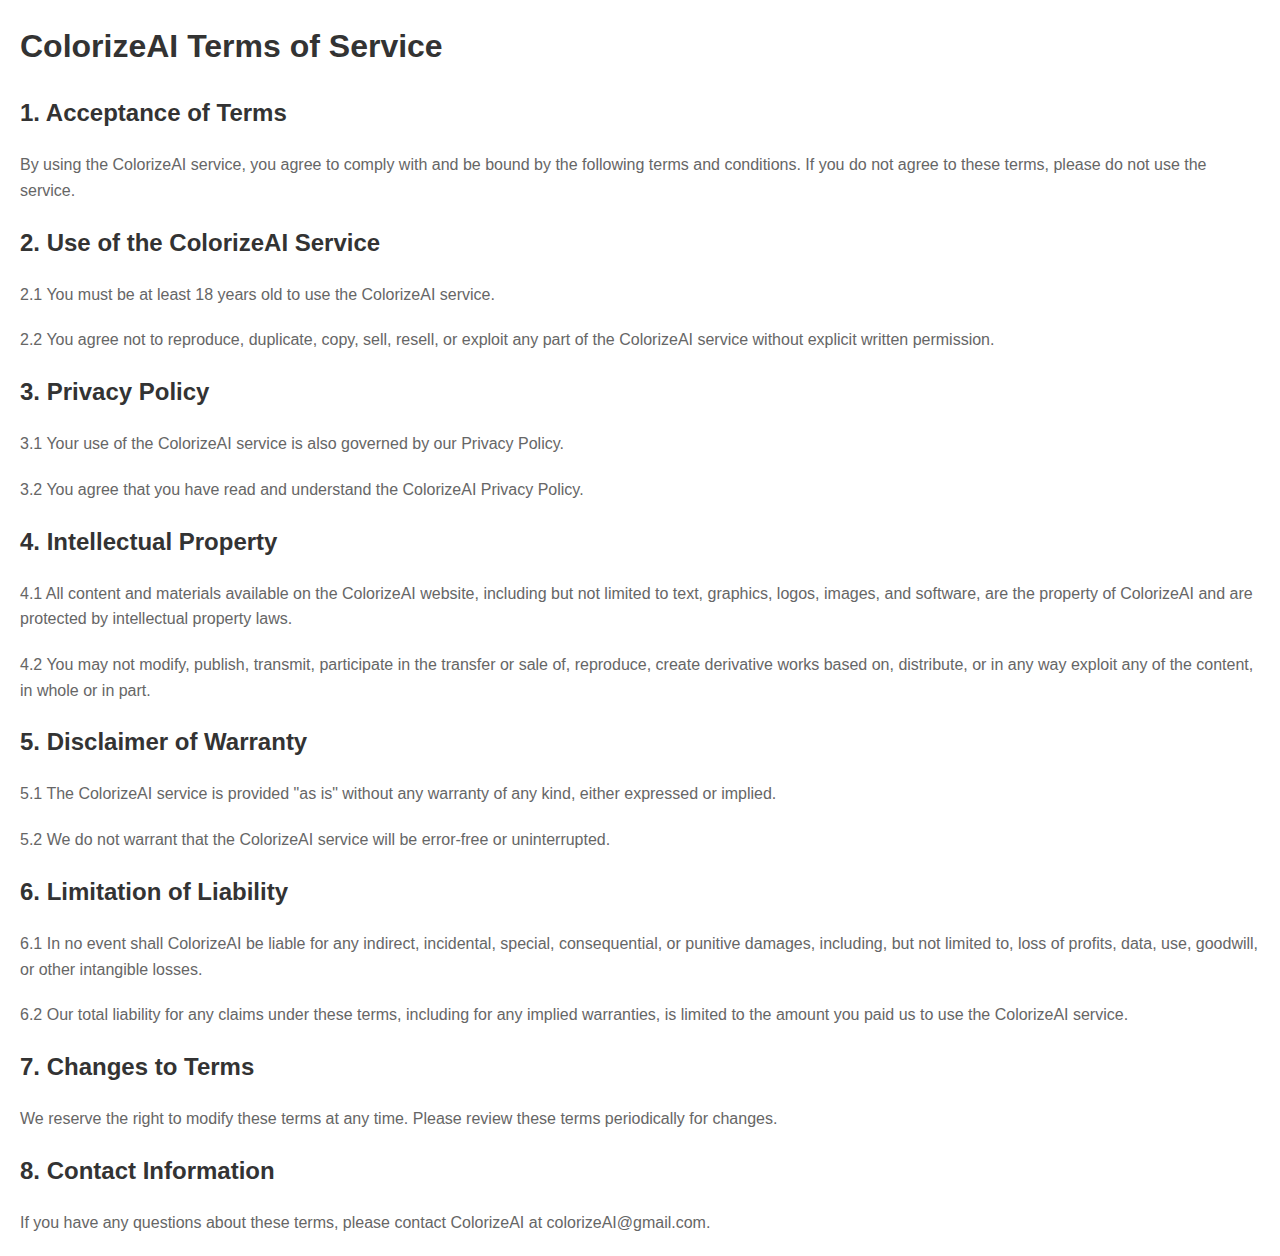
<file: templates/terms.html>
<!DOCTYPE html>
<html lang="en">
<head>
    <meta charset="UTF-8">
    <meta name="viewport" content="width=device-width, initial-scale=1.0">
    <title>ColorizeAI Terms of Service</title>
    <style>
        body {
            font-family: 'Arial', sans-serif;
            margin: 20px;
            line-height: 1.6;
        }

        h1, h2 {
            color: #333;
        }

        p {
            color: #666;
            margin-bottom: 20px;
        }
    </style>
</head>
<body>

<h1>ColorizeAI Terms of Service</h1>

<h2>1. Acceptance of Terms</h2>
<p>By using the ColorizeAI service, you agree to comply with and be bound by the following terms and conditions. If you do not agree to these terms, please do not use the service.</p>

<h2>2. Use of the ColorizeAI Service</h2>
<p>2.1 You must be at least 18 years old to use the ColorizeAI service.</p>
<p>2.2 You agree not to reproduce, duplicate, copy, sell, resell, or exploit any part of the ColorizeAI service without explicit written permission.</p>

<h2>3. Privacy Policy</h2>
<p>3.1 Your use of the ColorizeAI service is also governed by our Privacy Policy.</p>
<p>3.2 You agree that you have read and understand the ColorizeAI Privacy Policy.</p>

<h2>4. Intellectual Property</h2>
<p>4.1 All content and materials available on the ColorizeAI website, including but not limited to text, graphics, logos, images, and software, are the property of ColorizeAI and are protected by intellectual property laws.</p>
<p>4.2 You may not modify, publish, transmit, participate in the transfer or sale of, reproduce, create derivative works based on, distribute, or in any way exploit any of the content, in whole or in part.</p>

<h2>5. Disclaimer of Warranty</h2>
<p>5.1 The ColorizeAI service is provided "as is" without any warranty of any kind, either expressed or implied.</p>
<p>5.2 We do not warrant that the ColorizeAI service will be error-free or uninterrupted.</p>

<h2>6. Limitation of Liability</h2>
<p>6.1 In no event shall ColorizeAI be liable for any indirect, incidental, special, consequential, or punitive damages, including, but not limited to, loss of profits, data, use, goodwill, or other intangible losses.</p>
<p>6.2 Our total liability for any claims under these terms, including for any implied warranties, is limited to the amount you paid us to use the ColorizeAI service.</p>

<h2>7. Changes to Terms</h2>
<p>We reserve the right to modify these terms at any time. Please review these terms periodically for changes.</p>

<h2>8. Contact Information</h2>
<p>If you have any questions about these terms, please contact ColorizeAI at colorizeAI@gmail.com.</p>

</body>
</html>
</file>
